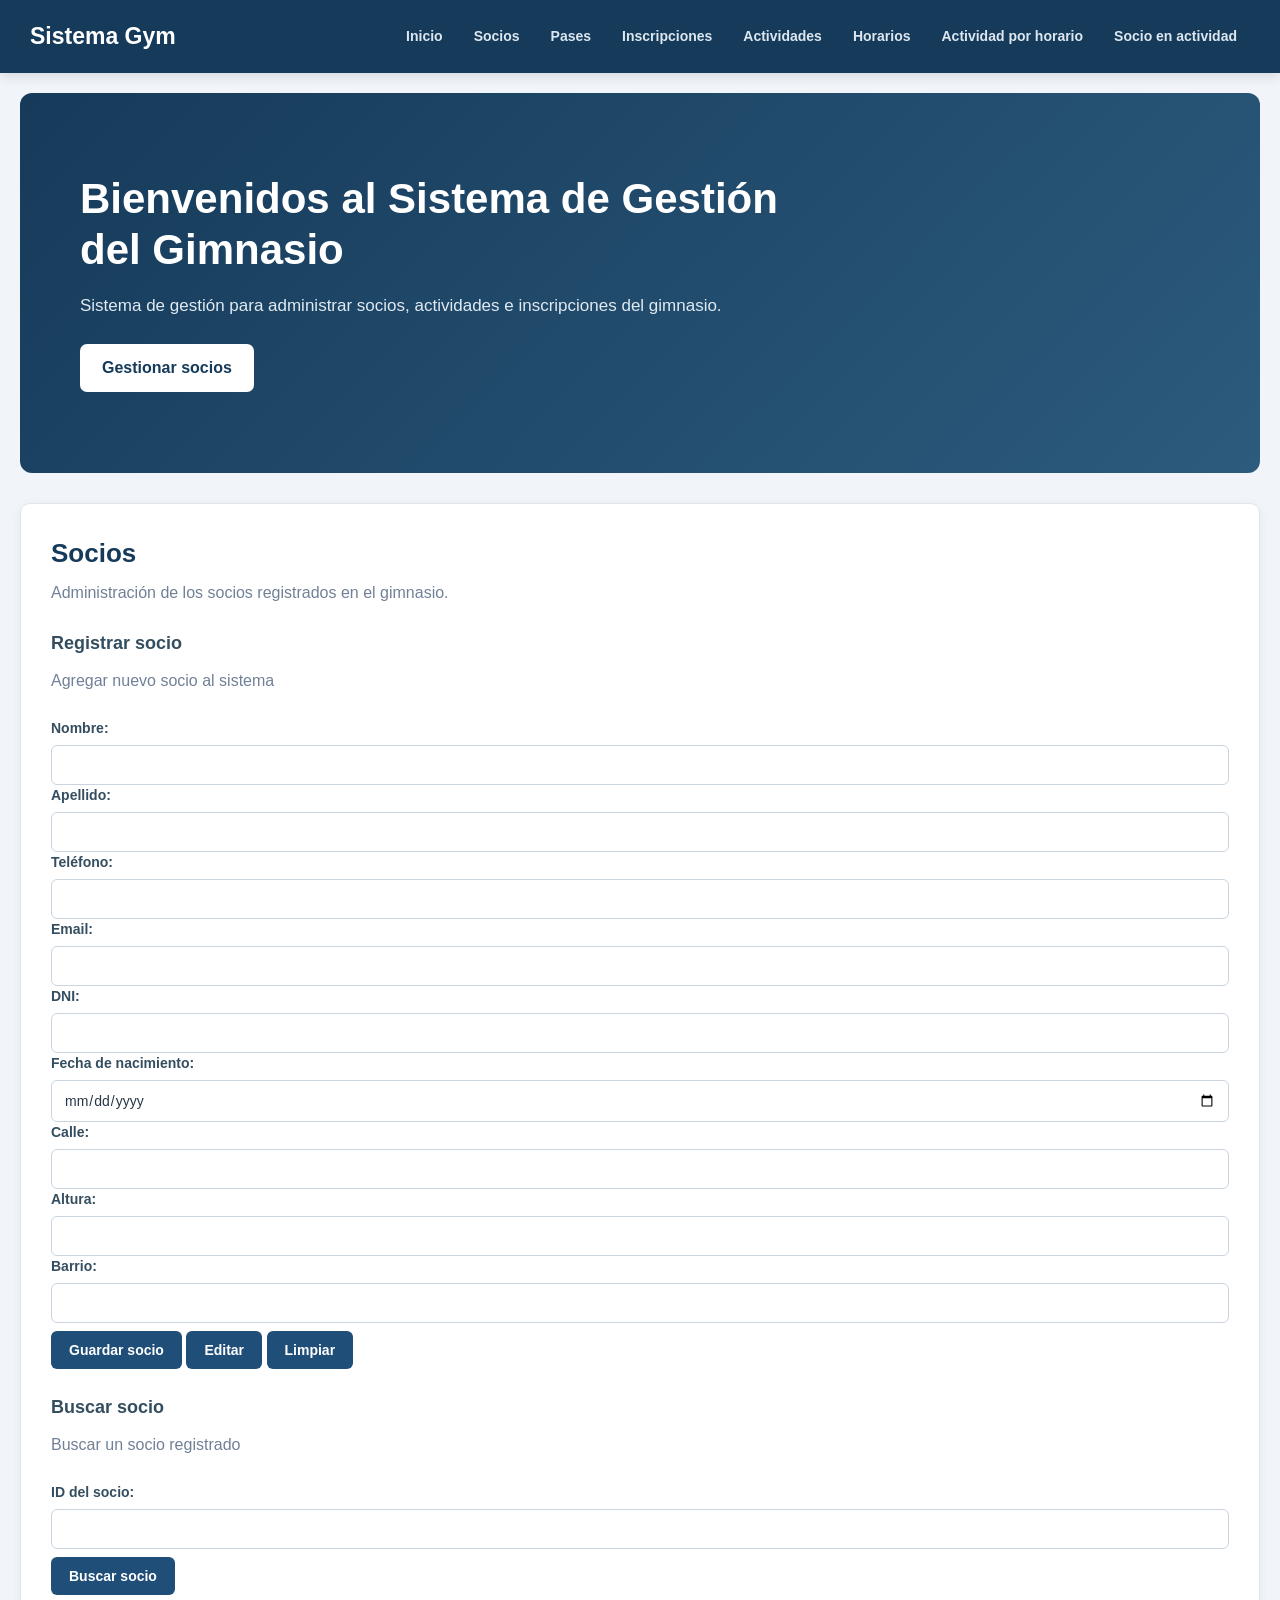
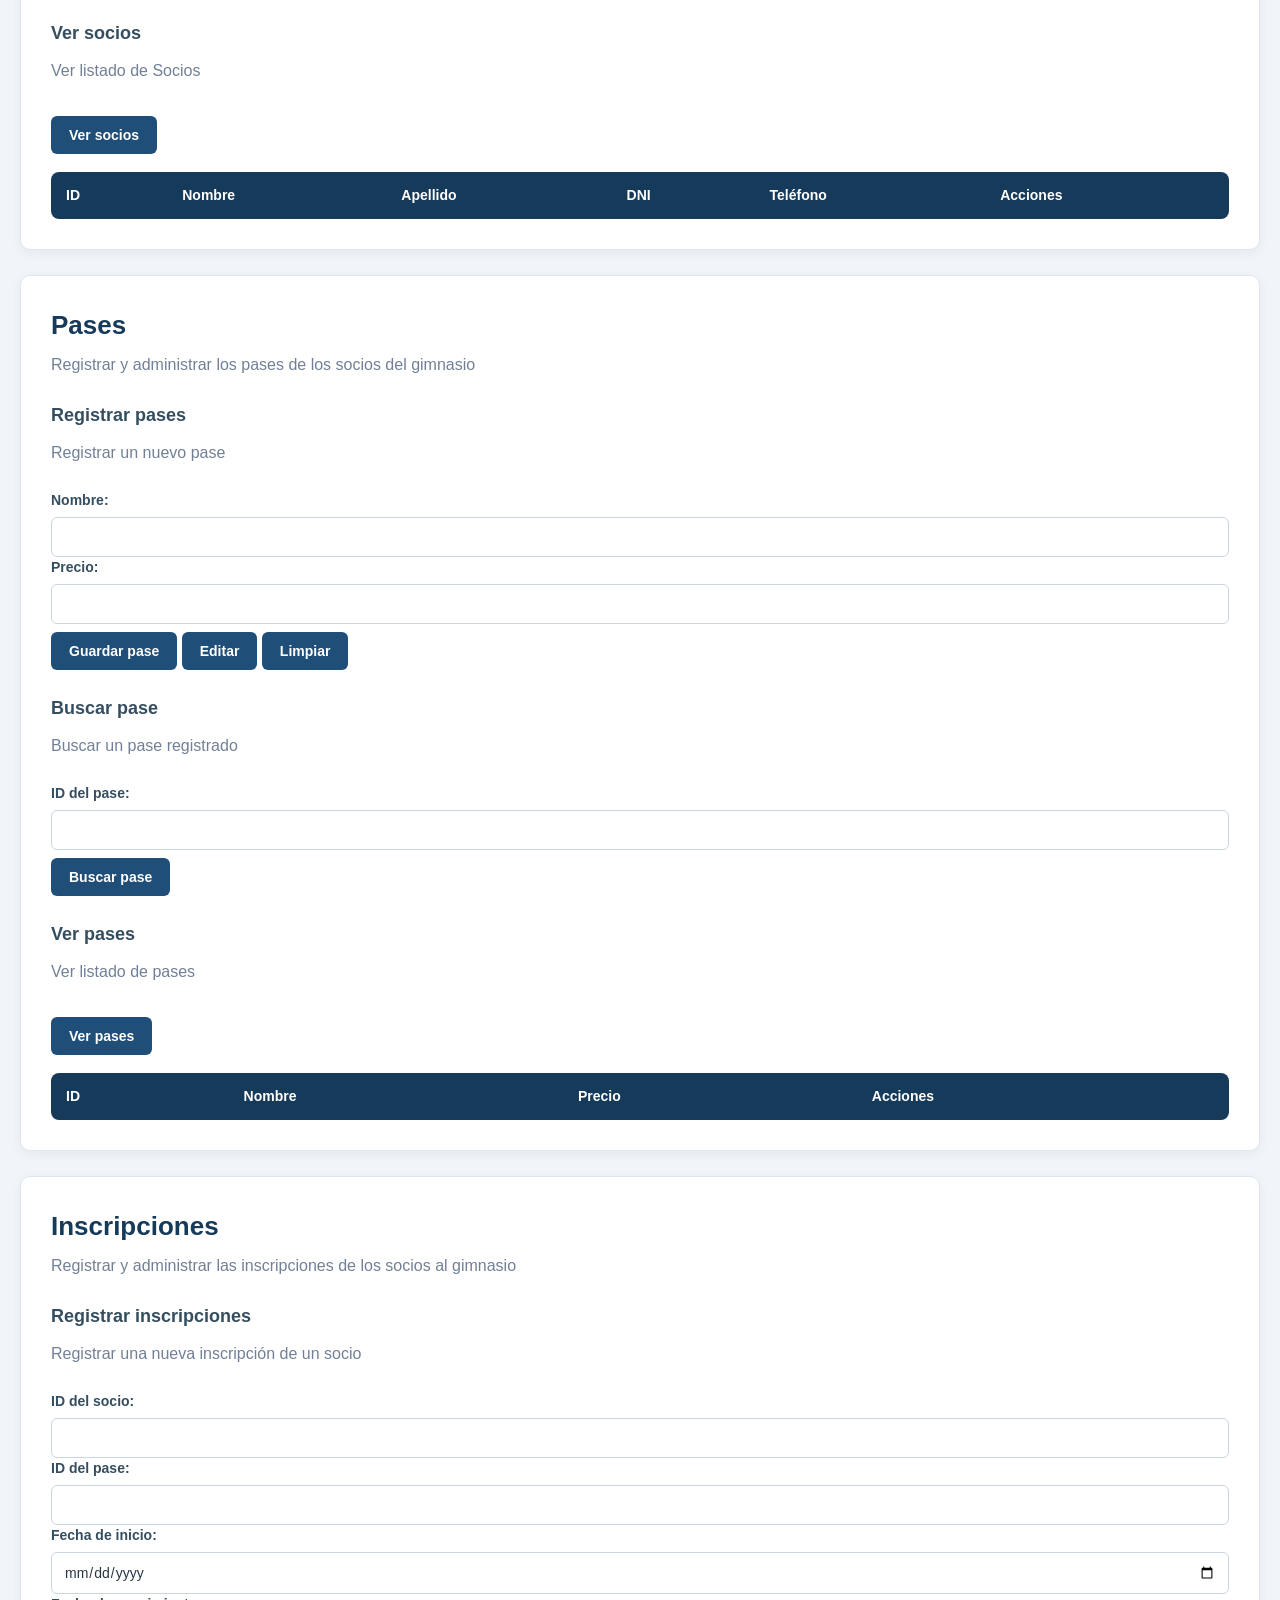
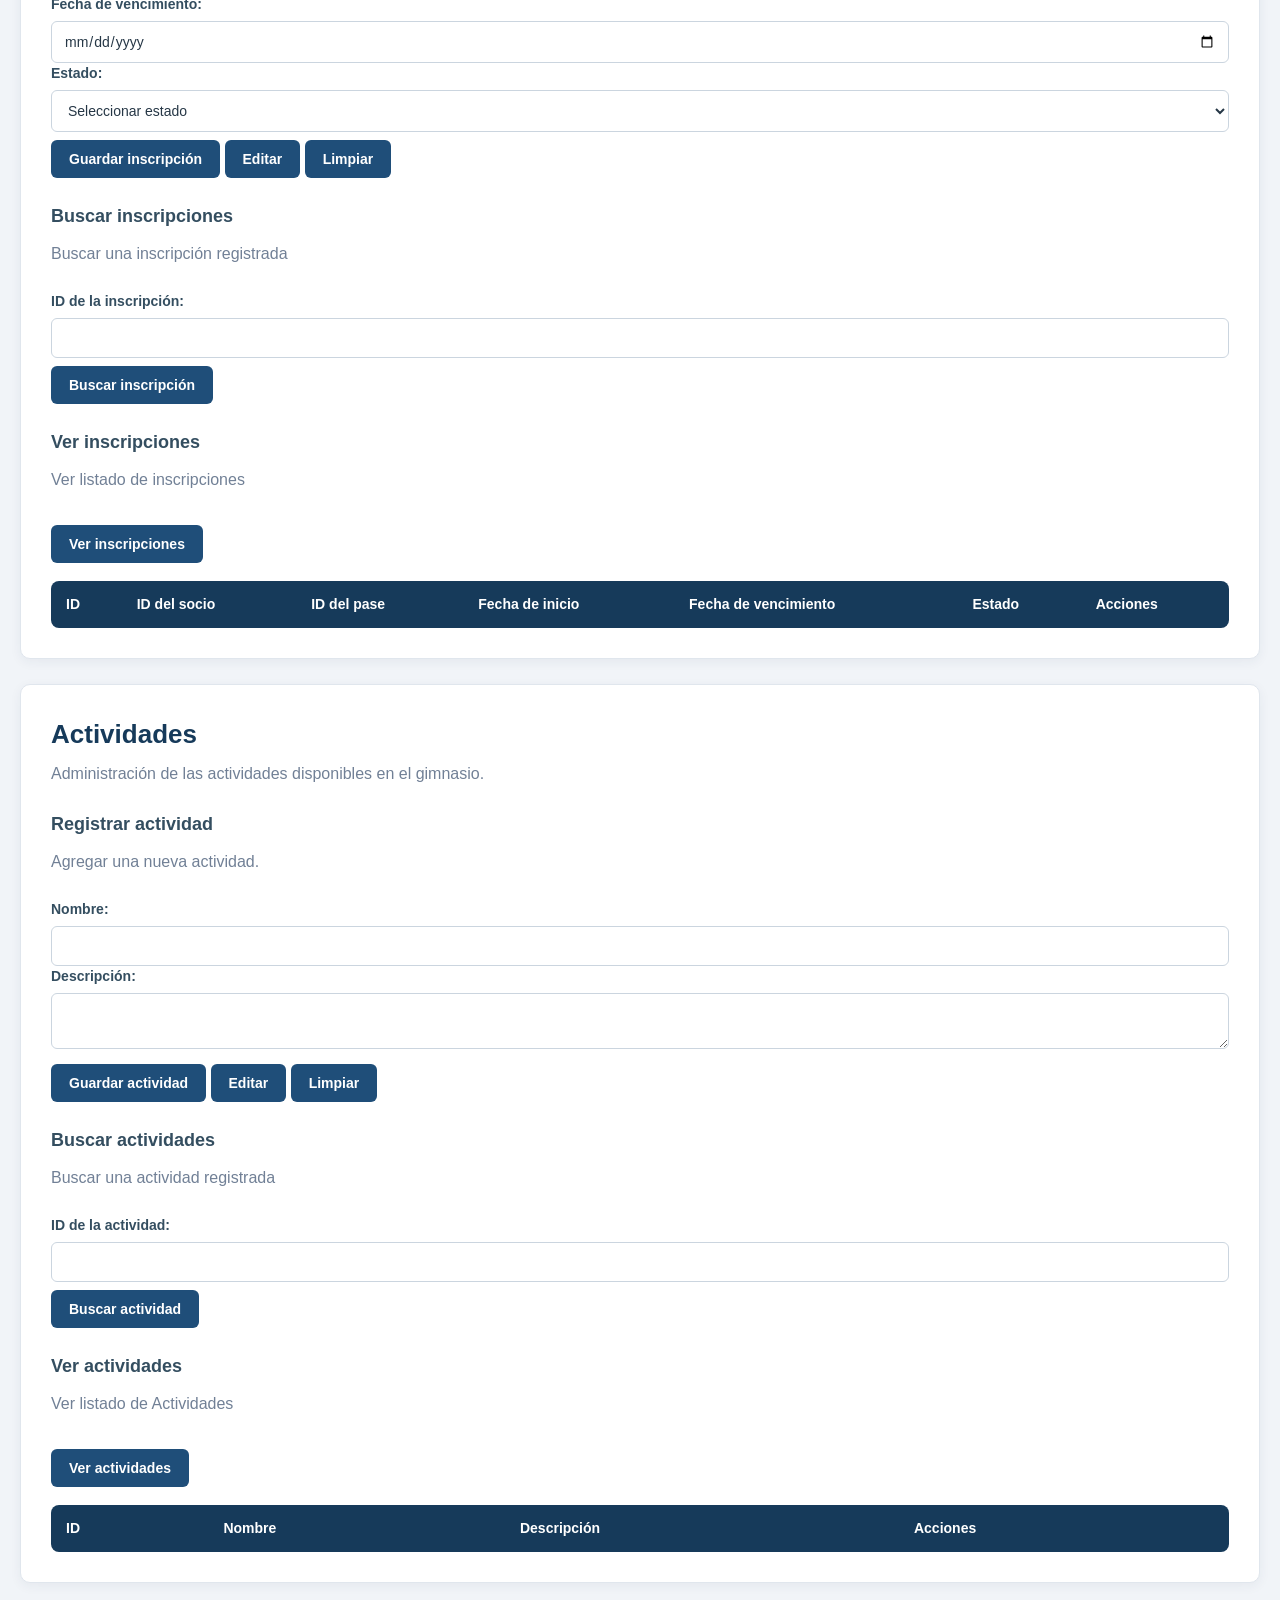
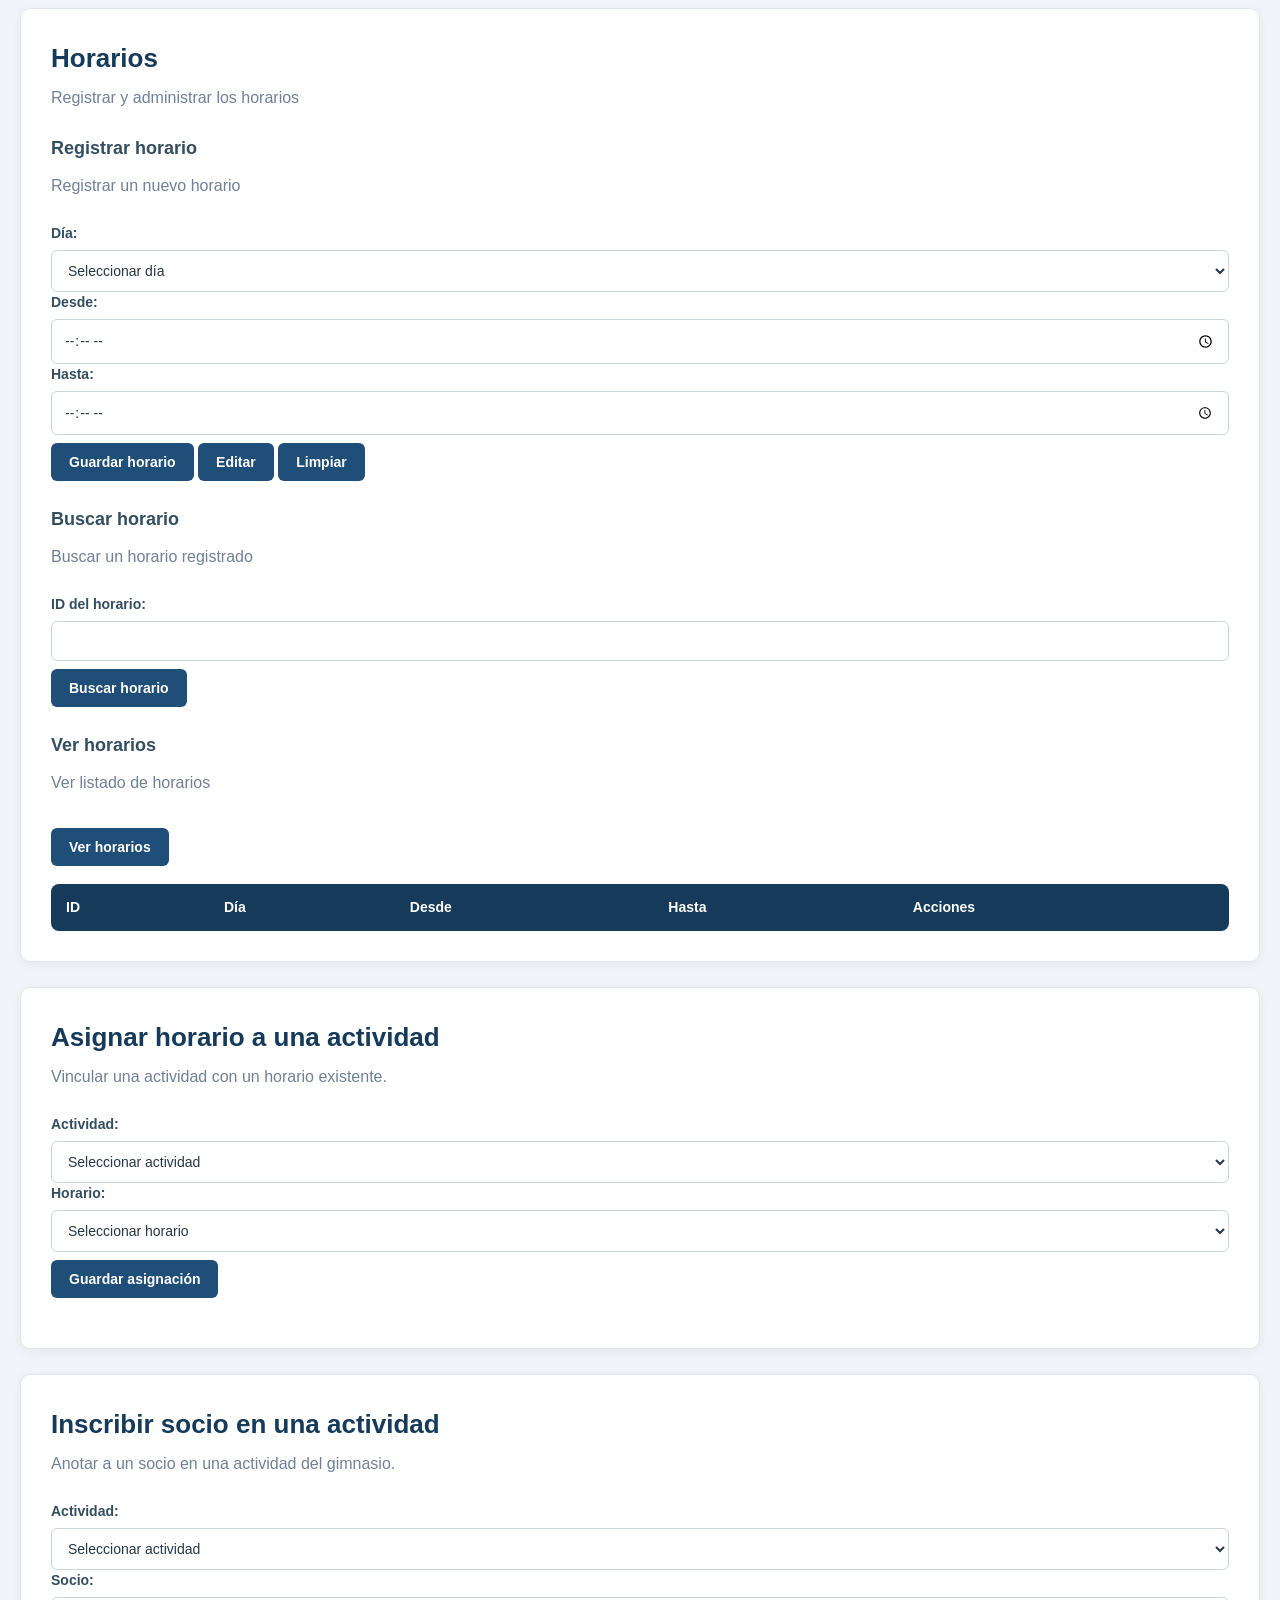
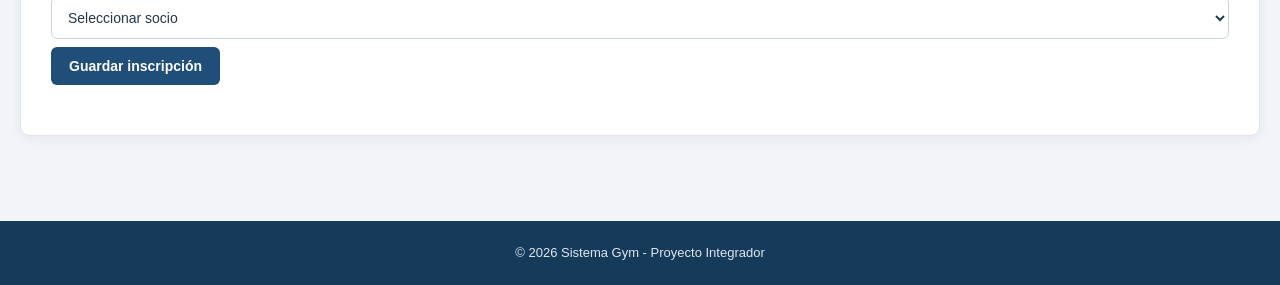
<file: Front/index.html>
<!DOCTYPE html>
<html lang="es">
<head>
    
    <meta charset="UTF-8">
    <meta name="viewport" content="width=device-width, initial-scale=1.0">
    
    <title>Sistema Gimnasio</title>
    
    
    <link rel="stylesheet" href="style.css">

</head>

<body>
    
 <header>
<!-- menu  -->
    <nav class="navbar">

       
          <h2>Sistema Gym</h2>  
       
        <ul class="menu">
            <li><a href="#inicio">Inicio</a></li>
            <li><a href="#socios">Socios</a></li>
            <li><a href="#pases">Pases</a></li>
            <li><a href="#inscripciones">Inscripciones</a></li>
            <li><a href="#actividades">Actividades</a></li>
            <li><a href="#horarios">Horarios</a></li>
            <li><a href="#actividadXHorario">Actividad por horario</a></li>
            <li><a href="#actividadXSocio">Socio en actividad</a></li>            
        </ul>

    </nav>

 </header>

<main>

    <!-- Inicio -->
     <section id="inicio" class="seccion-inicio">

       
            <h1>Bienvenidos al Sistema de Gestión del Gimnasio</h1>

                <p>
                     Sistema de gestión para administrar socios,
                    actividades e inscripciones del gimnasio.
                </p>

        
        <a href="#socios">Gestionar socios</a>

     </section>

     <!-- Socios -->
      <section id="socios" class="seccion-socios">

        <h2> Socios </h2>

           <p>
               Administración de los socios registrados en el gimnasio.
           </p>

       <!--Agregar socios-->
        <h3>Registrar socio</h3>

             <p>
                Agregar nuevo socio al sistema
            </p>

             <form id="formSocio" onsubmit="GuardarSocio(); return false;">

               <input type="hidden" id="txtIdSocio">

                <label for="nombreSocio">Nombre: </label>
               <input type="text" name="nombre" id="nombreSocio" required>

                <label for="apellido">Apellido: </label>
               <input type="text" name="apellido" id="apellido" required>

               <label for="telefono">Teléfono: </label>
               <input type="tel" name="telefono" id="telefono" required>

               <label for="email">Email: </label>
               <input type="email" name="email" id="email" required>

               <label for="dni">DNI: </label>
               <input type="text" name="dni" id="dni" required>

               <label for="fecha_nacimiento">Fecha de nacimiento: </label>
               <input type="date" name="fechaNacimiento" id="fecha_nacimiento" required>

               <label for="calle">Calle: </label>
               <input type="text" name="calle" id="calle">

               <label for="altura">Altura: </label>
               <input type="number" name="altura" id="altura">

               <label for="barrio">Barrio: </label>
               <input type="text" name="barrio" id="barrio">

               <button type="submit">Guardar socio</button>

               <button type="button" onclick="ActualizarSocio()">Editar</button>

               <button type="button" onclick="limpiarFormularioSocio()">Limpiar</button>


             </form>


             <!-- Buscar Socios -->


        <h3>Buscar socio</h3>

            <p> 
             Buscar un socio registrado
            </p>

            <form id="formBuscarSocio" onsubmit="buscarSocio(); return false;">

                <label for="id_socio">ID del socio: </label>
                <input type="number" name="id_socio" id="id_socio" required>

                <button type="submit">Buscar socio</button>

            </form>

            <div id="resultadoBusquedaSocio">     


            </div>


             <!-- Ver Socios -->

            <h3>Ver socios</h3>

             <p>
                Ver listado de Socios
             </p>

            <button type="button" id="btnVerSocios" onclick="listarSocios()">Ver socios</button>

            <table>
                <thead>
                    <tr>
                        <th>ID</th>
                        <th>Nombre</th>
                        <th>Apellido</th>
                        <th>DNI</th>
                        <th>Teléfono</th>
                        <th>Acciones</th>
                    </tr>
                </thead>

                <tbody id="tablaSocios">
                    <!-- Filas generadas por JavaScript -->
                </tbody>
            </table>


      </section>



      <!--Pase-->


     <section id="pases" class="seccion-pases">

        <h2>Pases</h2>

        <p>
            Registrar y administrar los pases de los socios del gimnasio
        </p>

<!-- Registrar Pase-->

        <h3>Registrar pases</h3>

        <p>Registrar un nuevo pase</p>

        <form id="formPase" onsubmit="GuardarPase(); return false;">

               <input type="hidden" id="txtIdPase">

            <label for="nombrePase">Nombre: </label>
            <input type="text" name="nombre" id="nombrePase" required>

            <label for="precioPase">Precio: </label>
            <input type="number" name="precio" id="precioPase" step="0.01" min="0" required>

            <button type="submit">Guardar pase</button>

               <button type="button" onclick="ActualizarPase()">Editar</button>

               <button type="button" onclick="limpiarFormularioPase()">Limpiar</button>

        </form>

<!--Buscar Pase por id-->

        <h3>Buscar pase</h3>

            <p>
                Buscar un pase registrado
            </p>

            
           <form id="formbuscarPase" onsubmit="buscarPase(); return false;">
            
            <label for="id_pase"> ID del pase: </label>
            <input type="number" name="id_pase" id="id_pase" required>

            <button type="submit">Buscar pase</button>


           </form>

           <div id="resultadoBusquedaPase"> 

           </div>

<!--Ver pases -->    

           <h3>Ver pases</h3>

             <p>
               Ver listado de pases
             </p>


             <button type="button" id="btnVerPases" onclick="listarPases()">Ver pases</button>

            <table>
                <thead>
                    <tr>
                        <th>ID</th>
                        <th>Nombre</th>
                        <th>Precio</th>
                        <th>Acciones</th>
                    </tr>
                </thead>

                <tbody id="tablaPases">

                    <!-- Filas generadas por JavaScript -->

                </tbody>
            </table>

     </section>


     <!-- Inscripciones -->

     <section id="inscripciones" class="seccion-inscripciones">

        <h2>Inscripciones</h2>

            <p>
              Registrar y administrar las inscripciones de los socios al gimnasio 
            </p>

<!-- registrar Inscripciones -->
            <h3>Registrar inscripciones</h3>

            <p>
                Registrar una nueva inscripción de un socio
            </p>


        <form id="formInscripciones" onsubmit="GuardarInscripcion(); return false;">

               <input type="hidden" id="txtIdInscripcion">

            <label for="idSocioInscripcion">ID del socio: </label>
            <input type="number" name="id_socio" id="idSocioInscripcion" required>

            <label for="idpaseInscripcion">ID del pase: </label>
            <input type="number" name="id_pase" id="idpaseInscripcion" required>

            <label for="fecha_inicio"> Fecha de inicio: </label>
            <input type="date" name="fecha_inicio" id="fecha_inicio" required>

            <label for="fecha_vencimiento"> Fecha de vencimiento: </label>
            <input type="date" name="fecha_vencimiento" id="fecha_vencimiento" required>

            <label for="estado">Estado: </label>
            <select name="estado" id="estado" required>

                <option value="">Seleccionar estado</option>
                <option value="Activa">Activa</option>
                <option value="Cancelada">Cancelada</option>
                <option value="Vencida">Vencida</option>

            </select>

            <button type="submit">Guardar inscripción</button>

               <button type="button" onclick="ActualizarInscripcion()">Editar</button>

               <button type="button" onclick="limpiarFormularioInscripcion()">Limpiar</button>
        </form>


<!-- buscar Inscripciones -->


        <h3>Buscar inscripciones</h3>

            <p>
                Buscar una inscripción registrada
            </p>

            
           <form id="formbuscarInscripcion" onsubmit="buscarInscripcion(); return false;">
            
            <label for="id_inscripcion"> ID de la inscripción: </label>
            <input type="number" name="id_inscripcion" id="id_inscripcion" required>

            <button type="submit">Buscar inscripción</button>


           </form>

           <div id="resultadoBusquedaInscripcion"> 

           </div>

  <!--Ver inscripciones -->    

        <h3>Ver inscripciones</h3>

         <p>
            Ver listado de inscripciones
        </p>


             <button type="button" id="btnVerInscripciones" onclick="listarInscripciones()">Ver inscripciones</button>

            <table>
                <thead>
                    <tr>
                        <th>ID</th>
                        <th>ID del socio</th>
                        <th>ID del pase</th>
                        <th>Fecha de inicio</th>
                        <th>Fecha de vencimiento</th>
                        <th>Estado</th>
                        <th>Acciones</th>
                    </tr>
                </thead>

                <tbody id="tablaInscripciones">

                    <!-- Filas generadas por JavaScript -->

                </tbody>
            </table>


     </section>

      
     <!-- Actividades -->


     <section id="actividades" class="seccion-actividades">

       <h2>Actividades</h2>
        
            <p> 
            Administración de las actividades disponibles en el gimnasio.
            </p>

            <!-- agregar Actividades -->
        <h3> Registrar actividad</h3>

            <p>
                Agregar una nueva actividad.
            </p>

           <form id="formActividades" onsubmit="GuardarActividad(); return false;">

               <input type="hidden" id="txtIdActividad">

            <label for="nombreActividad">Nombre:</label>
            <input type="text" name="nombre" id="nombreActividad" required>

            <label for="descripcion">Descripción:</label>
            <textarea name="descripcion" id="descripcion" maxlength="50" required></textarea>

            <button type="submit">Guardar actividad</button>

               <button type="button" onclick="ActualizarActividad()">Editar</button>

               <button type="button" onclick="limpiarFormularioActividad()">Limpiar</button>


           </form>
          
           <!-- buscar Actividades por id -->

            <h3>Buscar actividades</h3>
            <p>
                Buscar una actividad registrada
            </p>

           <form id="formbuscarActividad" onsubmit="buscarActividad(); return false;">
            
            <label for="id_actividad"> ID de la actividad: </label>
            <input type="number" name="id_actividad" id="id_actividad" required>

            <button type="submit">Buscar actividad</button>


           </form>

           <div id="resultadoBusquedaActividad"> 

           </div>
           

           <!-- Ver Actividades -->
        <h3>Ver actividades</h3>

        <p>
            Ver listado de Actividades
        </p>

            <button type="button" id="btnVerActividades" onclick="listarActividades()">Ver actividades</button>

            <table>
                <thead>
                    <tr>
                        <th>ID</th>
                        <th>Nombre</th>
                        <th>Descripción</th>
                        <th>Acciones</th>
                    </tr>
                </thead>

                <tbody id="tablaActividades">

                    <!-- Filas generadas por JavaScript -->

                </tbody>
            </table>


     </section>

     
<!--Horario-->


     <section id="horarios" class="seccion-horarios">

        <h2>Horarios</h2>

        <p>
            Registrar y administrar los horarios
        </p>

<!-- Registrar Horario-->

         <h3>Registrar horario</h3>

        <p>Registrar un nuevo horario</p>

        <form id="formHorario" onsubmit="GuardarHorario(); return false;">

               <input type="hidden" id="txtIdHorario">

            <label for="dia">Día: </label>
            <select name="dia" id="dia" required>
           
                <option value="">Seleccionar día</option>
                <option value="lunes">Lunes</option>
                <option value="martes">Martes</option>
                <option value="miercoles">Miércoles</option>
                <option value="jueves">Jueves</option>
                <option value="viernes">Viernes</option>
                <option value="sabado">Sábado</option>
                <option value="domingo">Domingo</option>
                <option value="lunes a domingo">Lunes a domingo</option>

            </select>

            <label for="desde">Desde: </label>
            <input type="time" name="desde" id="desde" required>

             <label for="hasta">Hasta: </label>
            <input type="time" name="hasta" id="hasta" required>

            <button type="submit">Guardar horario</button>

               <button type="button" onclick="ActualizarHorario()">Editar</button>

               <button type="button" onclick="limpiarFormularioHorario()">Limpiar</button>

        </form>
<!--Buscar horario por id-->

        <h3>Buscar horario</h3>

             <p>
                Buscar un horario registrado
             </p>

            
             <form id="formbuscarhorario" onsubmit="buscarHorario(); return false;">
            
             <label for="id_horario"> ID del horario: </label>
             <input type="number" name="id_horario" id="id_horario" required>

             <button type="submit">Buscar horario</button>

             </form>

             <div id="resultadoBusquedaHorario"> 

             </div>


<!--Ver horarios -->    

           <h3>Ver horarios</h3>

             <p>
               Ver listado de horarios
             </p>


             <button type="button" id="btnVerHorarios" onclick="listarHorarios()">Ver horarios</button>

            <table>
                <thead>
                    <tr>
                        <th>ID</th>
                        <th>Día</th>
                        <th>Desde</th>
                        <th>Hasta</th>
                        <th>Acciones</th>
                    </tr>
                </thead>

                <tbody id="tablaHorarios">

                    <!-- Filas generadas por JavaScript -->

                </tbody>
            </table>

     </section>


   <!-- Actividad por horario -->

   
     <section id="actividadXHorario" class="seccion-actividad-horario">

         <h2>Asignar horario a una actividad</h2>

         <p>Vincular una actividad con un horario existente.</p>

         <form id="formActividadXHorario" onsubmit="GuardarActividadHorario(); return false;">

             <label for="idActividad">Actividad:</label>
             <select name="id_actividad" id="idActividad" required>
                <option value="">Seleccionar actividad</option>
             </select>

             <label for="idHorario">Horario:</label>
             <select name="id_horario" id="idHorario" required>
                <option value="">Seleccionar horario</option>
             </select>

             <button type="submit">Guardar asignación</button>

         </form>

     </section>


   <!-- Socio en actividad -->


     <section id="actividadXSocio" class="seccion-actividad-socio">

         <h2>Inscribir socio en una actividad</h2>

         <p>Anotar a un socio en una actividad del gimnasio.</p>

         <form id="formActividadXSocio" onsubmit="GuardarActividadSocio(); return false;">

             <label for="idActividadSocio">Actividad:</label>
             <select name="id_actividad" id="idActividadSocio" required>
                <option value="">Seleccionar actividad</option>
             </select>

             <label for="idSocioActividad">Socio:</label>
             <select name="id_socio" id="idSocioActividad" required>
                <option value="">Seleccionar socio</option>
             </select>

             <button type="submit">Guardar inscripción</button>

         </form>

     </section>


</main>


<!-- Pie de pag -->


<footer>

        <p> 
            © 2026 Sistema Gym - Proyecto Integrador
        </p>

 </footer>




    <script src="app.js"></script>
</body>
</html>
</file>
<file: Front/style.css>
/* ==============================
   ESTILOS GENERALES
================================= */

* {
    margin: 0;
    padding: 0;
    box-sizing: border-box;
}

html {
    scroll-behavior: smooth;
}

body {
    font-family: Arial, Helvetica, sans-serif;
    background-color: #f1f4f8;
    color: #263746;
    line-height: 1.5;
}


/* ==============================
   HEADER / NAVBAR
================================= */

header {
    background-color: #163a5a;
    box-shadow: 0 3px 12px rgba(0, 0, 0, 0.12);
    position: sticky;
    top: 0;
    z-index: 1000;
}

.navbar {
    max-width: 1400px;
    margin: auto;
    padding: 16px 30px;

    display: flex;
    align-items: center;
    justify-content: space-between;
}

.navbar h2 {
    color: #ffffff;
    font-size: 23px;
    font-weight: 700;
}


/* ==============================
   MENÚ
================================= */

.menu {
    list-style: none;
    display: flex;
    flex-wrap: wrap;
    gap: 5px;
}

.menu li a {
    display: block;
    text-decoration: none;
    color: #dce7f0;

    padding: 10px 13px;
    border-radius: 6px;

    font-size: 14px;
    font-weight: 600;

    transition: 0.3s;
}

.menu li a:hover {
    background-color: #2c5273;
    color: #ffffff;
}


/* ==============================
   CONTENIDO PRINCIPAL
================================= */

main {
    max-width: 1400px;
    margin: auto;
    padding: 20px;
}


/* ==============================
   SECCIÓN INICIO
================================= */

.seccion-inicio {
    min-height: 380px;

    display: flex;
    flex-direction: column;
    justify-content: center;
    align-items: flex-start;

    padding: 60px;

    background: linear-gradient(135deg, #163a5a, #2c5b7d);

    border-radius: 12px;
    margin-bottom: 30px;
}

.seccion-inicio h1 {
    max-width: 700px;
    font-size: 42px;
    line-height: 1.2;
    color: #ffffff;
    margin-bottom: 18px;
}

.seccion-inicio p {
    max-width: 650px;
    font-size: 17px;
    color: #e0eaf2;
    margin-bottom: 25px;
}

.seccion-inicio a {
    display: inline-block;
    text-decoration: none;

    background-color: #ffffff;
    color: #163a5a;

    padding: 12px 22px;
    border-radius: 7px;

    font-weight: bold;
    transition: 0.3s;
}

.seccion-inicio a:hover {
    background-color: #dce7f0;
    transform: translateY(-2px);
}


/* ==============================
   SECCIONES ADMINISTRATIVAS
================================= */

main section:not(.seccion-inicio) {
    margin: 25px 0;
    padding: 30px;

    background-color: #ffffff;
    border-radius: 10px;

    border: 1px solid #e0e6ed;

    box-shadow: 0 3px 12px rgba(30, 55, 80, 0.06);
}


/* ==============================
   TÍTULOS
================================= */

main section h2 {
    color: #163a5a;
    font-size: 26px;
    margin-bottom: 8px;
}

main section > p {
    color: #718096;
    margin-bottom: 25px;
}

main section h3 {
    color: #344e60;
    font-size: 18px;
    margin-top: 25px;
    margin-bottom: 12px;
}


/* ==============================
   FORMULARIOS
================================= */

form {
    margin-top: 15px;
    margin-bottom: 20px;
}

label {
    display: block;
    color: #344e60;
    font-size: 14px;
    font-weight: 600;
    margin-bottom: 6px;
}

input,
select,
textarea {
    width: 100%;
    padding: 11px 12px;

    border: 1px solid #cbd5df;
    border-radius: 6px;

    background-color: #ffffff;
    color: #263746;

    font-family: Arial, Helvetica, sans-serif;
    font-size: 14px;

    outline: none;
    transition: 0.2s;
}

input:focus,
select:focus,
textarea:focus {
    border-color: #2c6b96;
    box-shadow: 0 0 0 3px rgba(44, 107, 150, 0.12);
}

input::placeholder {
    color: #a0acb8;
}


/* ==============================
   BOTONES
================================= */

button {
    border: none;

    background-color: #1f4e79;
    color: #ffffff;

    padding: 11px 18px;
    border-radius: 6px;

    font-size: 14px;
    font-weight: 600;

    cursor: pointer;
    margin-top: 8px;

    transition: 0.2s;
}

button:hover {
    background-color: #163a5a;
    transform: translateY(-1px);
}

button:active {
    transform: translateY(0);
}


/* ==============================
   TABLAS
================================= */

table {
    width: 100%;
    border-collapse: collapse;

    margin-top: 18px;

    background-color: #ffffff;
    border-radius: 8px;
    overflow: hidden;
}

thead {
    background-color: #163a5a;
    color: #ffffff;
}

th {
    padding: 13px 15px;
    text-align: left;
    font-size: 14px;
    font-weight: 600;
}

td {
    padding: 12px 15px;
    border-bottom: 1px solid #e5eaf0;

    color: #405466;
    font-size: 14px;
}

tbody tr:hover {
    background-color: #f3f7fa;
}

tbody tr:last-child td {
    border-bottom: none;
}


/* ==============================
   FOOTER
================================= */

footer {
    margin-top: 40px;
    background-color: #163a5a;

    text-align: center;
    padding: 22px;

    color: #dce7f0;
}

footer p {
    font-size: 13px;
}


/* ==============================
   RESPONSIVE
================================= */

@media (max-width: 768px) {

    .navbar {
        flex-direction: column;
        gap: 15px;
        padding: 18px;
    }

    .menu {
        justify-content: center;
    }

    .menu li a {
        padding: 8px 10px;
        font-size: 13px;
    }

    main {
        padding: 12px;
    }

    .seccion-inicio {
        padding: 35px 25px;
        min-height: 320px;
    }

    .seccion-inicio h1 {
        font-size: 32px;
    }

    main section:not(.seccion-inicio) {
        padding: 20px;
        margin: 18px 0;
    }

    main section h2 {
        font-size: 23px;
    }

    table {
        display: block;
        overflow-x: auto;
        white-space: nowrap;
    }
}
</file>
